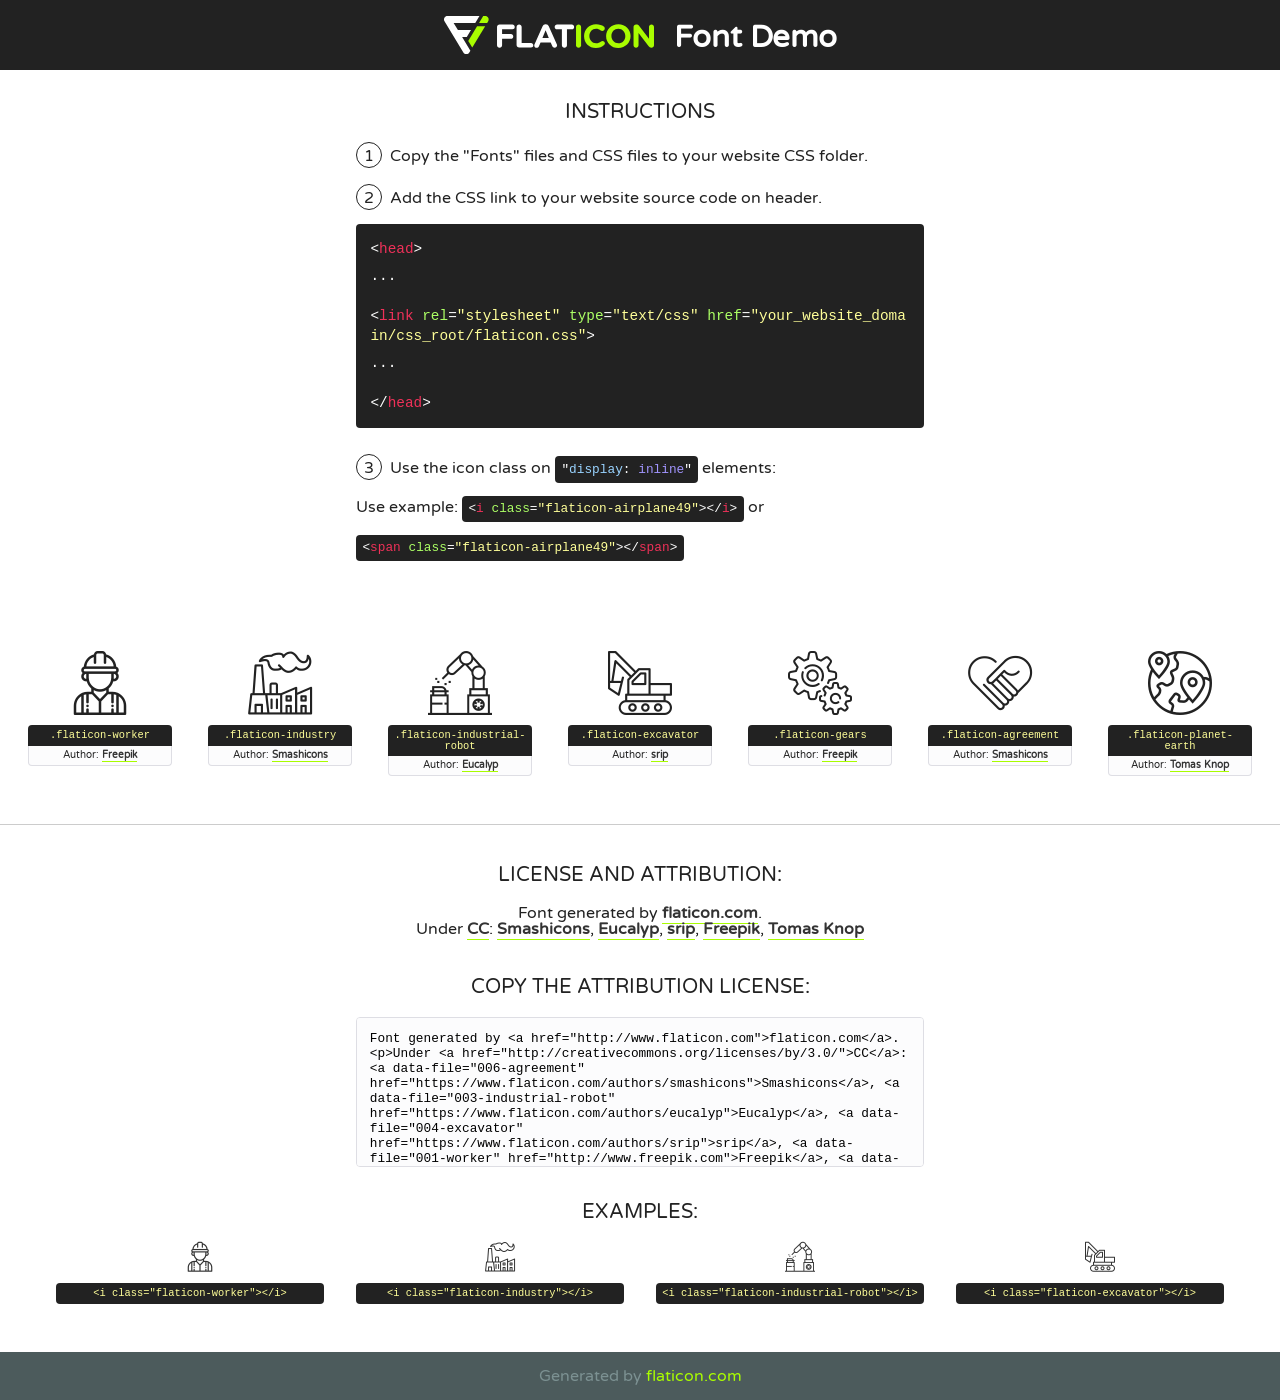
<file: apartament/fonts/flaticon/font/flaticon.html>
<!DOCTYPE html>
<!--
  Flaticon icon font: Flaticon
  Creation date: 24/09/2018 04:43
-->
<html>
<!DOCTYPE html>
<html>

<head>
    <title>Flaticon WebFont</title>
    <link href="http://fonts.googleapis.com/css?family=Varela+Round" rel="stylesheet" type="text/css" />
    <link rel="stylesheet" type="text/css" href="flaticon.css">
    <meta charset="UTF-8">
    <style>
    html, body, div, span, applet, object, iframe,
    h1, h2, h3, h4, h5, h6, p, blockquote, pre,
    a, abbr, acronym, address, big, cite, code,
    del, dfn, em, img, ins, kbd, q, s, samp,
    small, strike, strong, sub, sup, tt, var,
    b, u, i, center,
    dl, dt, dd, ol, ul, li,
    fieldset, form, label, legend,
    table, caption, tbody, tfoot, thead, tr, th, td,
    article, aside, canvas, details, embed, 
    figure, figcaption, footer, header, hgroup, 
    menu, nav, output, ruby, section, summary,
    time, mark, audio, video {
        margin: 0;
        padding: 0;
        border: 0;
        font-size: 100%;
        font: inherit;
        vertical-align: baseline;
    }
    /* HTML5 display-role reset for older browsers */
    article, aside, details, figcaption, figure, 
    footer, header, hgroup, menu, nav, section {
        display: block;
    }
    body {
        line-height: 1;
    }
    ol, ul {
        list-style: none;
    }
    blockquote, q {
        quotes: none;
    }
    blockquote:before, blockquote:after,
    q:before, q:after {
        content: '';
        content: none;
    }
    table {
        border-collapse: collapse;
        border-spacing: 0;
    }
    body {
        font-family: 'Varela Round', Helvetica, Arial, sans-serif;
        font-size: 16px;
        color: #222;
    }
    a {
        color: #333;
        border-bottom: 1px solid #a9fd00;
        font-weight: bold;
        text-decoration: none;
    }
    * {
        -moz-box-sizing: border-box;
        -webkit-box-sizing: border-box;
        box-sizing: border-box;
        margin: 0;
        padding: 0;
    }
    [class^="flaticon-"]:before, [class*=" flaticon-"]:before, [class^="flaticon-"]:after, [class*=" flaticon-"]:after {
        font-family: Flaticon;
        font-size: 30px;
        font-style: normal;
        margin-left: 20px;
        color: #333;
    }
    .wrapper {
        max-width: 600px;
        margin: auto;
        padding: 0 1em;
    }
    .title {
        font-size: 1.25em;
        text-align: center;
        margin-bottom: 1em;
        text-transform: uppercase;
    }
    header {
        text-align: center;
        background-color: #222;
        color: #fff;
        padding: 1em;
    }
    header .logo {
        width: 210px;
        height: 38px;
        display: inline-block;
        vertical-align: middle;
        margin-right: 1em;
        border: none;
    }
    header strong {
        font-size: 1.95em;
        font-weight: bold;
        vertical-align: middle;
        margin-top: 5px;
        display: inline-block;
    }
    .demo {
        margin: 2em auto;
        line-height: 1.25em;
    }
    .demo ul li {
        margin-bottom: 1em;
    }
    .demo ul li .num {
        color: #222;
        border-radius: 20px;
        display: inline-block;
        width: 26px;
        padding: 3px;
        height: 26px;
        text-align: center;
        margin-right: 0.5em;
        border: 1px solid #222;
    }
    .demo ul li code {
        background-color: #222;
        border-radius: 4px;
        padding: 0.25em 0.5em;
        display: inline-block;
        color: #fff;
        font-family: Consolas,Monaco,Lucida Console,Liberation Mono,DejaVu Sans Mono,Bitstream Vera Sans Mono,Courier New, monospace;
        font-weight: lighter;
        margin-top: 1em;
        font-size: 0.8em;
        word-break: break-all;
    }
    .demo ul li code.big {
        padding: 1em;
        font-size: 0.9em;
    }
    .demo ul li code .red {
        color: #EF3159;
    }
    .demo ul li code .green {
        color: #ACFF65;
    }
    .demo ul li code .yellow {
        color: #FFFF99;
    }
    .demo ul li code .blue {
        color: #99D3FF;
    }
    .demo ul li code .purple {
        color: #A295FF;
    }
    .demo ul li code .dots {
        margin-top: 0.5em;
        display: block;
    }
    #glyphs {
        border-bottom: 1px solid #ccc;
        padding: 2em 0;
        text-align: center;
    }
    .glyph {
        display: inline-block;
        width: 9em;
        margin: 1em;
        text-align: center;
        vertical-align: top;
        background: #FFF;
    }
    .glyph .glyph-icon {
        padding: 10px;
        display: block;
        font-family:"Flaticon";
        font-size: 64px;
        line-height: 1;
    }
    .glyph .glyph-icon:before {
        font-size: 64px;
        color: #222;
        margin-left: 0;
    }
    .class-name {
        font-size: 0.65em;
        background-color: #222;
        color: #fff;
        border-radius: 4px 4px 0 0;
        padding: 0.5em;
        color: #FFFF99;
        font-family: Consolas,Monaco,Lucida Console,Liberation Mono,DejaVu Sans Mono,Bitstream Vera Sans Mono,Courier New, monospace;
    }
    .author-name {
        font-size: 0.6em;
        background-color: #fcfcfd;
        border: 1px solid #DEDEE4;
        border-top: 0;
        border-radius: 0 0 4px 4px;
        padding: 0.5em;
    }
    .class-name:last-child {
        font-size: 10px;
        color:#888;
    }
    .class-name:last-child a {
        font-size: 10px;
        color:#555;
    }
    .class-name:last-child a:hover {
        color:#a9fd00;
    }
    .glyph > input {
        display: block;
        width: 100px;
        margin: 5px auto;
        text-align: center;
        font-size: 12px;
        cursor: text;
    }
    .glyph > input.icon-input {
        font-family:"Flaticon";
        font-size: 16px;
        margin-bottom: 10px;
    }
    .attribution .title {
        margin-top: 2em;
    }
    .attribution textarea {
        background-color: #fcfcfd;
        padding: 1em;
        border: none;
        box-shadow: none;
        border: 1px solid #DEDEE4;
        border-radius: 4px;
        resize: none;
        width: 100%;
        height: 150px;
        font-size: 0.8em;
        font-family: Consolas,Monaco,Lucida Console,Liberation Mono,DejaVu Sans Mono,Bitstream Vera Sans Mono,Courier New, monospace;
        -webkit-appearance: none;
    }
    .iconsuse {
        margin: 2em auto;
        text-align: center;
        max-width: 1200px;
    }
    .iconsuse:after {
        content: '';
        display: table;
        clear: both;
    }
    .iconsuse .image {
        float: left;
        width: 25%;
        padding: 0 1em;
    }
    .iconsuse .image p {
        margin-bottom: 1em;
    }
    .iconsuse .image span {
        display: block;
        font-size: 0.65em;
        background-color: #222;
        color: #fff;
        border-radius: 4px;
        padding: 0.5em;
        color: #FFFF99;
        margin-top: 1em;
        font-family: Consolas,Monaco,Lucida Console,Liberation Mono,DejaVu Sans Mono,Bitstream Vera Sans Mono,Courier New, monospace;
    }
    #footer {
        text-align: center;
        background-color: #4C5B5C;
        color: #7c9192;
        padding: 1em;
    }
    #footer a {
        border: none;
        color: #a9fd00;
        font-weight: normal;
    }
    @media (max-width: 960px) {
        .iconsuse .image {
            width: 50%;
        }
    }
    @media (max-width: 560px) {
        .iconsuse .image {
            width: 100%;
        }
    }
    </style>
</head>

<body class="characters-off">

    <header>
        <a href="http://www.flaticon.com" target="_blank" class="logo">
            <svg version="1.1" xmlns="http://www.w3.org/2000/svg" xmlns:xlink="http://www.w3.org/1999/xlink" xmlns:a="http://ns.adobe.com/AdobeSVGViewerExtensions/3.0/" viewBox="0 0 560.875 102.036" enable-background="new 0 0 560.875 102.036" xml:space="preserve">
                <defs>
                </defs>
                <g>
                    <g class="letters">
                        <path fill="#ffffff" d="M141.596,29.675c0-3.777,2.985-6.767,6.764-6.767h34.438c3.426,0,6.15,2.728,6.15,6.15
                        c0,3.43-2.724,6.149-6.15,6.149h-27.674v13.091h23.719c3.429,0,6.151,2.724,6.151,6.15c0,3.43-2.723,6.149-6.151,6.149h-23.719
                        v17.574c0,3.773-2.986,6.761-6.764,6.761c-3.779,0-6.764-2.989-6.764-6.761V29.675z"></path>
                        <path fill="#ffffff" d="M193.844,29.149c0-3.781,2.985-6.767,6.764-6.767c3.776,0,6.763,2.985,6.763,6.767v42.957h25.039
                        c3.426,0,6.149,2.726,6.149,6.153c0,3.425-2.723,6.15-6.149,6.15h-31.802c-3.779,0-6.764-2.986-6.764-6.768V29.149z"></path>
                        <path fill="#ffffff" d="M241.891,75.71l21.438-48.407c1.492-3.341,4.215-5.357,7.906-5.357h0.792
                        c3.686,0,6.323,2.017,7.815,5.357l21.439,48.407c0.436,0.967,0.701,1.845,0.701,2.723c0,3.602-2.809,6.501-6.414,6.501
                        c-3.161,0-5.269-1.845-6.499-4.655l-4.132-9.661h-27.059l-4.301,10.102c-1.144,2.631-3.426,4.214-6.237,4.214
                        c-3.517,0-6.24-2.81-6.24-6.325C241.1,77.64,241.451,76.677,241.891,75.71z M279.932,58.666l-8.521-20.297l-8.526,20.297H279.932
                        z"></path>
                        <path fill="#ffffff" d="M314.864,35.387H301.86c-3.429,0-6.239-2.813-6.239-6.238c0-3.429,2.811-6.24,6.239-6.24h39.533
                        c3.426,0,6.237,2.811,6.237,6.24c0,3.425-2.811,6.238-6.237,6.238h-13.001v42.785c0,3.773-2.99,6.761-6.764,6.761
                        c-3.779,0-6.764-2.989-6.764-6.761V35.387z"></path>
                        <path fill="#A9FD00" d="M352.615,29.149c0-3.781,2.985-6.767,6.767-6.767c3.774,0,6.761,2.985,6.761,6.767v49.024
                        c0,3.773-2.987,6.761-6.761,6.761c-3.781,0-6.767-2.989-6.767-6.761V29.149z"></path>
                        <path fill="#A9FD00" d="M374.132,53.836v-0.179c0-17.481,13.178-31.801,32.065-31.801c9.22,0,15.459,2.458,20.557,6.238
                        c1.402,1.054,2.637,2.985,2.637,5.357c0,3.692-2.985,6.59-6.681,6.59c-1.845,0-3.071-0.702-4.044-1.319
                        c-3.776-2.813-7.729-4.393-12.562-4.393c-10.364,0-17.831,8.611-17.831,19.154v0.173c0,10.542,7.291,19.329,17.831,19.329
                        c5.715,0,9.492-1.756,13.359-4.834c1.049-0.874,2.458-1.491,4.039-1.491c3.429,0,6.325,2.813,6.325,6.236
                        c0,2.106-1.056,3.78-2.282,4.834c-5.539,4.834-12.036,7.733-21.878,7.733C387.572,85.464,374.132,71.493,374.132,53.836z"></path>
                        <path fill="#A9FD00" d="M433.009,53.836v-0.179c0-17.481,13.79-31.801,32.766-31.801c18.981,0,32.592,14.143,32.592,31.628v0.173
                        c0,17.483-13.785,31.807-32.769,31.807C446.625,85.464,433.009,71.32,433.009,53.836z M484.224,53.836v-0.179
                        c0-10.539-7.725-19.326-18.626-19.326c-10.893,0-18.449,8.611-18.449,19.154v0.173c0,10.542,7.73,19.329,18.626,19.329
                        C476.676,72.986,484.224,64.378,484.224,53.836z"></path>
                        <path fill="#A9FD00" d="M506.233,29.321c0-3.774,2.99-6.763,6.767-6.763h1.401c3.252,0,5.183,1.583,7.029,3.953l26.093,34.265
                        V29.059c0-3.692,2.99-6.677,6.681-6.677c3.683,0,6.671,2.985,6.671,6.677v48.934c0,3.78-2.987,6.765-6.764,6.765h-0.436
                        c-3.257,0-5.188-1.581-7.034-3.953l-27.056-35.492v32.944c0,3.687-2.985,6.676-6.678,6.676c-3.683,0-6.673-2.989-6.673-6.676
                        V29.321z"></path>
                    </g>
                    <g class="insignia">
                        <path fill="#ffffff" d="M48.372,56.137h12.517l11.156-18.537H37.186L25.688,18.539h57.825L94.668,0H9.271
                        C5.925,0,2.842,1.801,1.198,4.716c-1.644,2.907-1.593,6.482,0.134,9.343l50.38,83.501c1.678,2.781,4.689,4.476,7.938,4.476
                        c3.246,0,6.257-1.695,7.935-4.476l2.898-4.804L48.372,56.137z"></path>
                        <g class="i">
                            <path fill="#A9FD00" d="M93.575,18.539h0.031v0.004l21.652,0.004l2.705-4.488c1.727-2.861,1.778-6.436,0.133-9.343
                            C116.454,1.801,113.371,0,110.026,0h-5.294L93.575,18.539z"></path>
                            <polygon fill="#A9FD00" points="88.291,27.356 64.725,66.486 75.519,84.404 109.942,27.356"></polygon>
                        </g>
                    </g>
                </g>
            </svg>
        </a>
        <strong>Font Demo</strong>
    </header>


    <section class="demo wrapper">

        <p class="title">Instructions</p>

        <ul>
            <li>
                <span class="num">1</span>Copy the "Fonts" files and CSS files to your website CSS folder.
            </li>
            <li>
                <span class="num">2</span>Add the CSS link to your website source code on header.
                <code class="big">
                    &lt;<span class="red">head</span>&gt;
                    <br/><span class="dots">...</span>
                    <br/>&lt;<span class="red">link</span> <span class="green">rel</span>=<span class="yellow">"stylesheet"</span> <span class="green">type</span>=<span class="yellow">"text/css"</span> <span class="green">href</span>=<span class="yellow">"your_website_domain/css_root/flaticon.css"</span>&gt;
                    <br/><span class="dots">...</span>
                    <br/>&lt;/<span class="red">head</span>&gt;
                </code>
            </li>

            <li>
                <p>
                    <span class="num">3</span>Use the icon class on <code>"<span class="blue">display</span>:<span class="purple"> inline</span>"</code> elements:
                    <br />
                    Use example: <code>&lt;<span class="red">i</span> <span class="green">class</span>=<span class="yellow">&quot;flaticon-airplane49&quot;</span>&gt;&lt;/<span class="red">i</span>&gt;</code> or <code>&lt;<span class="red">span</span> <span class="green">class</span>=<span class="yellow">&quot;flaticon-airplane49&quot;</span>&gt;&lt;/<span class="red">span</span>&gt;</code>
            </li>
        </ul>

    </section>




   <section id="glyphs">          
    
      
        <div class="glyph"><div class="glyph-icon flaticon-worker"></div>
            <div class="class-name">.flaticon-worker</div>
            <div class="author-name">Author: <a data-file="001-worker" href="http://www.freepik.com">Freepik</a> </div> 
        </div>        
        
        <div class="glyph"><div class="glyph-icon flaticon-industry"></div>
            <div class="class-name">.flaticon-industry</div>
            <div class="author-name">Author: <a data-file="002-industry" href="https://www.flaticon.com/authors/smashicons">Smashicons</a> </div> 
        </div>        
        
        <div class="glyph"><div class="glyph-icon flaticon-industrial-robot"></div>
            <div class="class-name">.flaticon-industrial-robot</div>
            <div class="author-name">Author: <a data-file="003-industrial-robot" href="https://www.flaticon.com/authors/eucalyp">Eucalyp</a> </div> 
        </div>        
        
        <div class="glyph"><div class="glyph-icon flaticon-excavator"></div>
            <div class="class-name">.flaticon-excavator</div>
            <div class="author-name">Author: <a data-file="004-excavator" href="https://www.flaticon.com/authors/srip">srip</a> </div> 
        </div>        
        
        <div class="glyph"><div class="glyph-icon flaticon-gears"></div>
            <div class="class-name">.flaticon-gears</div>
            <div class="author-name">Author: <a data-file="005-gears" href="http://www.freepik.com">Freepik</a> </div> 
        </div>        
        
        <div class="glyph"><div class="glyph-icon flaticon-agreement"></div>
            <div class="class-name">.flaticon-agreement</div>
            <div class="author-name">Author: <a data-file="006-agreement" href="https://www.flaticon.com/authors/smashicons">Smashicons</a> </div> 
        </div>        
        
        <div class="glyph"><div class="glyph-icon flaticon-planet-earth"></div>
            <div class="class-name">.flaticon-planet-earth</div>
            <div class="author-name">Author: <a data-file="007-planet-earth" href="https://www.flaticon.com/authors/tomas-knop">Tomas Knop</a> </div> 
        </div>        
        

    </section>



    <section class="attribution wrapper"   style="text-align:center;">

      <div class="title">License and attribution:</div><div class="attrDiv">Font generated by <a href="http://www.flaticon.com">flaticon.com</a>. <div><p>Under <a href="http://creativecommons.org/licenses/by/3.0/">CC</a>: <a data-file="006-agreement" href="https://www.flaticon.com/authors/smashicons">Smashicons</a>, <a data-file="003-industrial-robot" href="https://www.flaticon.com/authors/eucalyp">Eucalyp</a>, <a data-file="004-excavator" href="https://www.flaticon.com/authors/srip">srip</a>, <a data-file="001-worker" href="http://www.freepik.com">Freepik</a>, <a data-file="007-planet-earth" href="https://www.flaticon.com/authors/tomas-knop">Tomas Knop</a></p>  </div>
      </div>
      <div class="title">Copy the Attribution License:</div>

    <textarea onclick="this.focus();this.select();">Font generated by &lt;a href=&quot;http://www.flaticon.com&quot;&gt;flaticon.com&lt;/a&gt;. <p>Under <a href="http://creativecommons.org/licenses/by/3.0/">CC</a>: <a data-file="006-agreement" href="https://www.flaticon.com/authors/smashicons">Smashicons</a>, <a data-file="003-industrial-robot" href="https://www.flaticon.com/authors/eucalyp">Eucalyp</a>, <a data-file="004-excavator" href="https://www.flaticon.com/authors/srip">srip</a>, <a data-file="001-worker" href="http://www.freepik.com">Freepik</a>, <a data-file="007-planet-earth" href="https://www.flaticon.com/authors/tomas-knop">Tomas Knop</a></p>  
     </textarea>

    </section>

    <section class="iconsuse">

          <div class="title">Examples:</div>            
             
            <div class="image">
                <p>
                    <i class="glyph-icon flaticon-worker"></i> 
                    <span>&lt;i class=&quot;flaticon-worker&quot;&gt;&lt;/i&gt;</span>
                </p>
            </div>
            
            <div class="image">
                <p>
                    <i class="glyph-icon flaticon-industry"></i> 
                    <span>&lt;i class=&quot;flaticon-industry&quot;&gt;&lt;/i&gt;</span>
                </p>
            </div>
            
            <div class="image">
                <p>
                    <i class="glyph-icon flaticon-industrial-robot"></i> 
                    <span>&lt;i class=&quot;flaticon-industrial-robot&quot;&gt;&lt;/i&gt;</span>
                </p>
            </div>
            
            <div class="image">
                <p>
                    <i class="glyph-icon flaticon-excavator"></i> 
                    <span>&lt;i class=&quot;flaticon-excavator&quot;&gt;&lt;/i&gt;</span>
                </p>
            </div>
                       
        </div>
                            
    </section>

<div id="footer">
    <div>Generated by <a href="http://www.flaticon.com">flaticon.com</a>
    </div>
</div>



</body>
</html>
</file>
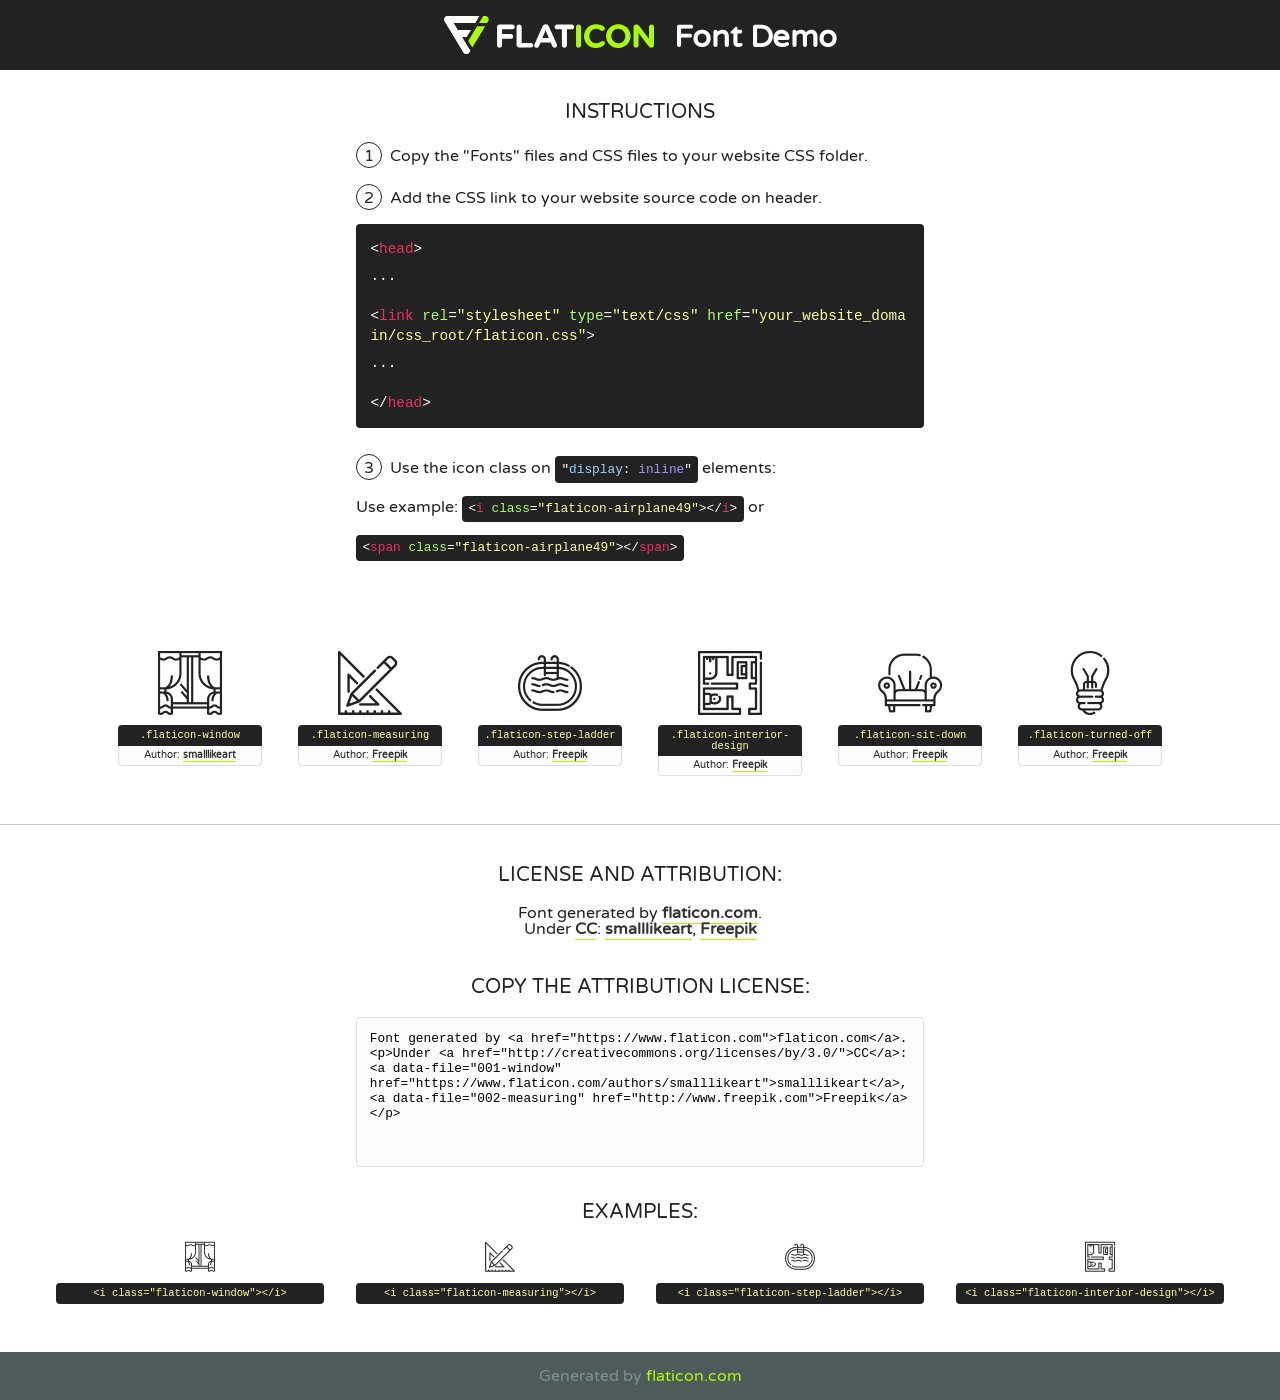
<file: Salient_template/v4/fonts/flaticon/font/flaticon.html>
<!DOCTYPE html>
<!--
  Flaticon icon font: Flaticon
  Creation date: 01/03/2019 00:45
-->
<html>
<!DOCTYPE html>
<html>

<head>
    <title>Flaticon WebFont</title>
    <link href="http://fonts.googleapis.com/css?family=Varela+Round" rel="stylesheet" type="text/css" />
    <link rel="stylesheet" type="text/css" href="flaticon.css">
    <meta charset="UTF-8">
    <style>
    html, body, div, span, applet, object, iframe,
    h1, h2, h3, h4, h5, h6, p, blockquote, pre,
    a, abbr, acronym, address, big, cite, code,
    del, dfn, em, img, ins, kbd, q, s, samp,
    small, strike, strong, sub, sup, tt, var,
    b, u, i, center,
    dl, dt, dd, ol, ul, li,
    fieldset, form, label, legend,
    table, caption, tbody, tfoot, thead, tr, th, td,
    article, aside, canvas, details, embed, 
    figure, figcaption, footer, header, hgroup, 
    menu, nav, output, ruby, section, summary,
    time, mark, audio, video {
        margin: 0;
        padding: 0;
        border: 0;
        font-size: 100%;
        font: inherit;
        vertical-align: baseline;
    }
    /* HTML5 display-role reset for older browsers */
    article, aside, details, figcaption, figure, 
    footer, header, hgroup, menu, nav, section {
        display: block;
    }
    body {
        line-height: 1;
    }
    ol, ul {
        list-style: none;
    }
    blockquote, q {
        quotes: none;
    }
    blockquote:before, blockquote:after,
    q:before, q:after {
        content: '';
        content: none;
    }
    table {
        border-collapse: collapse;
        border-spacing: 0;
    }
    body {
        font-family: 'Varela Round', Helvetica, Arial, sans-serif;
        font-size: 16px;
        color: #222;
    }
    a {
        color: #333;
        border-bottom: 1px solid #a9fd00;
        font-weight: bold;
        text-decoration: none;
    }
    * {
        -moz-box-sizing: border-box;
        -webkit-box-sizing: border-box;
        box-sizing: border-box;
        margin: 0;
        padding: 0;
    }
    [class^="flaticon-"]:before, [class*=" flaticon-"]:before, [class^="flaticon-"]:after, [class*=" flaticon-"]:after {
        font-family: Flaticon;
        font-size: 30px;
        font-style: normal;
        margin-left: 20px;
        color: #333;
    }
    .wrapper {
        max-width: 600px;
        margin: auto;
        padding: 0 1em;
    }
    .title {
        font-size: 1.25em;
        text-align: center;
        margin-bottom: 1em;
        text-transform: uppercase;
    }
    header {
        text-align: center;
        background-color: #222;
        color: #fff;
        padding: 1em;
    }
    header .logo {
        width: 210px;
        height: 38px;
        display: inline-block;
        vertical-align: middle;
        margin-right: 1em;
        border: none;
    }
    header strong {
        font-size: 1.95em;
        font-weight: bold;
        vertical-align: middle;
        margin-top: 5px;
        display: inline-block;
    }
    .demo {
        margin: 2em auto;
        line-height: 1.25em;
    }
    .demo ul li {
        margin-bottom: 1em;
    }
    .demo ul li .num {
        color: #222;
        border-radius: 20px;
        display: inline-block;
        width: 26px;
        padding: 3px;
        height: 26px;
        text-align: center;
        margin-right: 0.5em;
        border: 1px solid #222;
    }
    .demo ul li code {
        background-color: #222;
        border-radius: 4px;
        padding: 0.25em 0.5em;
        display: inline-block;
        color: #fff;
        font-family: Consolas,Monaco,Lucida Console,Liberation Mono,DejaVu Sans Mono,Bitstream Vera Sans Mono,Courier New, monospace;
        font-weight: lighter;
        margin-top: 1em;
        font-size: 0.8em;
        word-break: break-all;
    }
    .demo ul li code.big {
        padding: 1em;
        font-size: 0.9em;
    }
    .demo ul li code .red {
        color: #EF3159;
    }
    .demo ul li code .green {
        color: #ACFF65;
    }
    .demo ul li code .yellow {
        color: #FFFF99;
    }
    .demo ul li code .blue {
        color: #99D3FF;
    }
    .demo ul li code .purple {
        color: #A295FF;
    }
    .demo ul li code .dots {
        margin-top: 0.5em;
        display: block;
    }
    #glyphs {
        border-bottom: 1px solid #ccc;
        padding: 2em 0;
        text-align: center;
    }
    .glyph {
        display: inline-block;
        width: 9em;
        margin: 1em;
        text-align: center;
        vertical-align: top;
        background: #FFF;
    }
    .glyph .glyph-icon {
        padding: 10px;
        display: block;
        font-family:"Flaticon";
        font-size: 64px;
        line-height: 1;
    }
    .glyph .glyph-icon:before {
        font-size: 64px;
        color: #222;
        margin-left: 0;
    }
    .class-name {
        font-size: 0.65em;
        background-color: #222;
        color: #fff;
        border-radius: 4px 4px 0 0;
        padding: 0.5em;
        color: #FFFF99;
        font-family: Consolas,Monaco,Lucida Console,Liberation Mono,DejaVu Sans Mono,Bitstream Vera Sans Mono,Courier New, monospace;
    }
    .author-name {
        font-size: 0.6em;
        background-color: #fcfcfd;
        border: 1px solid #DEDEE4;
        border-top: 0;
        border-radius: 0 0 4px 4px;
        padding: 0.5em;
    }
    .class-name:last-child {
        font-size: 10px;
        color:#888;
    }
    .class-name:last-child a {
        font-size: 10px;
        color:#555;
    }
    .class-name:last-child a:hover {
        color:#a9fd00;
    }
    .glyph > input {
        display: block;
        width: 100px;
        margin: 5px auto;
        text-align: center;
        font-size: 12px;
        cursor: text;
    }
    .glyph > input.icon-input {
        font-family:"Flaticon";
        font-size: 16px;
        margin-bottom: 10px;
    }
    .attribution .title {
        margin-top: 2em;
    }
    .attribution textarea {
        background-color: #fcfcfd;
        padding: 1em;
        border: none;
        box-shadow: none;
        border: 1px solid #DEDEE4;
        border-radius: 4px;
        resize: none;
        width: 100%;
        height: 150px;
        font-size: 0.8em;
        font-family: Consolas,Monaco,Lucida Console,Liberation Mono,DejaVu Sans Mono,Bitstream Vera Sans Mono,Courier New, monospace;
        -webkit-appearance: none;
    }
    .iconsuse {
        margin: 2em auto;
        text-align: center;
        max-width: 1200px;
    }
    .iconsuse:after {
        content: '';
        display: table;
        clear: both;
    }
    .iconsuse .image {
        float: left;
        width: 25%;
        padding: 0 1em;
    }
    .iconsuse .image p {
        margin-bottom: 1em;
    }
    .iconsuse .image span {
        display: block;
        font-size: 0.65em;
        background-color: #222;
        color: #fff;
        border-radius: 4px;
        padding: 0.5em;
        color: #FFFF99;
        margin-top: 1em;
        font-family: Consolas,Monaco,Lucida Console,Liberation Mono,DejaVu Sans Mono,Bitstream Vera Sans Mono,Courier New, monospace;
    }
    #footer {
        text-align: center;
        background-color: #4C5B5C;
        color: #7c9192;
        padding: 1em;
    }
    #footer a {
        border: none;
        color: #a9fd00;
        font-weight: normal;
    }
    @media (max-width: 960px) {
        .iconsuse .image {
            width: 50%;
        }
    }
    @media (max-width: 560px) {
        .iconsuse .image {
            width: 100%;
        }
    }
    </style>
</head>

<body class="characters-off">

    <header>
        <a href="https://www.flaticon.com" target="_blank" class="logo">
            <svg version="1.1" xmlns="http://www.w3.org/2000/svg" xmlns:xlink="http://www.w3.org/1999/xlink" xmlns:a="http://ns.adobe.com/AdobeSVGViewerExtensions/3.0/" viewBox="0 0 560.875 102.036" enable-background="new 0 0 560.875 102.036" xml:space="preserve">
                <defs>
                </defs>
                <g>
                    <g class="letters">
                        <path fill="#ffffff" d="M141.596,29.675c0-3.777,2.985-6.767,6.764-6.767h34.438c3.426,0,6.15,2.728,6.15,6.15
                        c0,3.43-2.724,6.149-6.15,6.149h-27.674v13.091h23.719c3.429,0,6.151,2.724,6.151,6.15c0,3.43-2.723,6.149-6.151,6.149h-23.719
                        v17.574c0,3.773-2.986,6.761-6.764,6.761c-3.779,0-6.764-2.989-6.764-6.761V29.675z"></path>
                        <path fill="#ffffff" d="M193.844,29.149c0-3.781,2.985-6.767,6.764-6.767c3.776,0,6.763,2.985,6.763,6.767v42.957h25.039
                        c3.426,0,6.149,2.726,6.149,6.153c0,3.425-2.723,6.15-6.149,6.15h-31.802c-3.779,0-6.764-2.986-6.764-6.768V29.149z"></path>
                        <path fill="#ffffff" d="M241.891,75.71l21.438-48.407c1.492-3.341,4.215-5.357,7.906-5.357h0.792
                        c3.686,0,6.323,2.017,7.815,5.357l21.439,48.407c0.436,0.967,0.701,1.845,0.701,2.723c0,3.602-2.809,6.501-6.414,6.501
                        c-3.161,0-5.269-1.845-6.499-4.655l-4.132-9.661h-27.059l-4.301,10.102c-1.144,2.631-3.426,4.214-6.237,4.214
                        c-3.517,0-6.24-2.81-6.24-6.325C241.1,77.64,241.451,76.677,241.891,75.71z M279.932,58.666l-8.521-20.297l-8.526,20.297H279.932
                        z"></path>
                        <path fill="#ffffff" d="M314.864,35.387H301.86c-3.429,0-6.239-2.813-6.239-6.238c0-3.429,2.811-6.24,6.239-6.24h39.533
                        c3.426,0,6.237,2.811,6.237,6.24c0,3.425-2.811,6.238-6.237,6.238h-13.001v42.785c0,3.773-2.99,6.761-6.764,6.761
                        c-3.779,0-6.764-2.989-6.764-6.761V35.387z"></path>
                        <path fill="#A9FD00" d="M352.615,29.149c0-3.781,2.985-6.767,6.767-6.767c3.774,0,6.761,2.985,6.761,6.767v49.024
                        c0,3.773-2.987,6.761-6.761,6.761c-3.781,0-6.767-2.989-6.767-6.761V29.149z"></path>
                        <path fill="#A9FD00" d="M374.132,53.836v-0.179c0-17.481,13.178-31.801,32.065-31.801c9.22,0,15.459,2.458,20.557,6.238
                        c1.402,1.054,2.637,2.985,2.637,5.357c0,3.692-2.985,6.59-6.681,6.59c-1.845,0-3.071-0.702-4.044-1.319
                        c-3.776-2.813-7.729-4.393-12.562-4.393c-10.364,0-17.831,8.611-17.831,19.154v0.173c0,10.542,7.291,19.329,17.831,19.329
                        c5.715,0,9.492-1.756,13.359-4.834c1.049-0.874,2.458-1.491,4.039-1.491c3.429,0,6.325,2.813,6.325,6.236
                        c0,2.106-1.056,3.78-2.282,4.834c-5.539,4.834-12.036,7.733-21.878,7.733C387.572,85.464,374.132,71.493,374.132,53.836z"></path>
                        <path fill="#A9FD00" d="M433.009,53.836v-0.179c0-17.481,13.79-31.801,32.766-31.801c18.981,0,32.592,14.143,32.592,31.628v0.173
                        c0,17.483-13.785,31.807-32.769,31.807C446.625,85.464,433.009,71.32,433.009,53.836z M484.224,53.836v-0.179
                        c0-10.539-7.725-19.326-18.626-19.326c-10.893,0-18.449,8.611-18.449,19.154v0.173c0,10.542,7.73,19.329,18.626,19.329
                        C476.676,72.986,484.224,64.378,484.224,53.836z"></path>
                        <path fill="#A9FD00" d="M506.233,29.321c0-3.774,2.99-6.763,6.767-6.763h1.401c3.252,0,5.183,1.583,7.029,3.953l26.093,34.265
                        V29.059c0-3.692,2.99-6.677,6.681-6.677c3.683,0,6.671,2.985,6.671,6.677v48.934c0,3.78-2.987,6.765-6.764,6.765h-0.436
                        c-3.257,0-5.188-1.581-7.034-3.953l-27.056-35.492v32.944c0,3.687-2.985,6.676-6.678,6.676c-3.683,0-6.673-2.989-6.673-6.676
                        V29.321z"></path>
                    </g>
                    <g class="insignia">
                        <path fill="#ffffff" d="M48.372,56.137h12.517l11.156-18.537H37.186L25.688,18.539h57.825L94.668,0H9.271
                        C5.925,0,2.842,1.801,1.198,4.716c-1.644,2.907-1.593,6.482,0.134,9.343l50.38,83.501c1.678,2.781,4.689,4.476,7.938,4.476
                        c3.246,0,6.257-1.695,7.935-4.476l2.898-4.804L48.372,56.137z"></path>
                        <g class="i">
                            <path fill="#A9FD00" d="M93.575,18.539h0.031v0.004l21.652,0.004l2.705-4.488c1.727-2.861,1.778-6.436,0.133-9.343
                            C116.454,1.801,113.371,0,110.026,0h-5.294L93.575,18.539z"></path>
                            <polygon fill="#A9FD00" points="88.291,27.356 64.725,66.486 75.519,84.404 109.942,27.356"></polygon>
                        </g>
                    </g>
                </g>
            </svg>
        </a>
        <strong>Font Demo</strong>
    </header>


    <section class="demo wrapper">

        <p class="title">Instructions</p>

        <ul>
            <li>
                <span class="num">1</span>Copy the "Fonts" files and CSS files to your website CSS folder.
            </li>
            <li>
                <span class="num">2</span>Add the CSS link to your website source code on header.
                <code class="big">
                    &lt;<span class="red">head</span>&gt;
                    <br/><span class="dots">...</span>
                    <br/>&lt;<span class="red">link</span> <span class="green">rel</span>=<span class="yellow">"stylesheet"</span> <span class="green">type</span>=<span class="yellow">"text/css"</span> <span class="green">href</span>=<span class="yellow">"your_website_domain/css_root/flaticon.css"</span>&gt;
                    <br/><span class="dots">...</span>
                    <br/>&lt;/<span class="red">head</span>&gt;
                </code>
            </li>

            <li>
                <p>
                    <span class="num">3</span>Use the icon class on <code>"<span class="blue">display</span>:<span class="purple"> inline</span>"</code> elements:
                    <br />
                    Use example: <code>&lt;<span class="red">i</span> <span class="green">class</span>=<span class="yellow">&quot;flaticon-airplane49&quot;</span>&gt;&lt;/<span class="red">i</span>&gt;</code> or <code>&lt;<span class="red">span</span> <span class="green">class</span>=<span class="yellow">&quot;flaticon-airplane49&quot;</span>&gt;&lt;/<span class="red">span</span>&gt;</code>
            </li>
        </ul>

    </section>




   <section id="glyphs">          
    
      
        <div class="glyph"><div class="glyph-icon flaticon-window"></div>
            <div class="class-name">.flaticon-window</div>
            <div class="author-name">Author: <a data-file="001-window" href="https://www.flaticon.com/authors/smalllikeart">smalllikeart</a> </div> 
        </div>        
        
        <div class="glyph"><div class="glyph-icon flaticon-measuring"></div>
            <div class="class-name">.flaticon-measuring</div>
            <div class="author-name">Author: <a data-file="002-measuring" href="http://www.freepik.com">Freepik</a> </div> 
        </div>        
        
        <div class="glyph"><div class="glyph-icon flaticon-step-ladder"></div>
            <div class="class-name">.flaticon-step-ladder</div>
            <div class="author-name">Author: <a data-file="003-step-ladder" href="http://www.freepik.com">Freepik</a> </div> 
        </div>        
        
        <div class="glyph"><div class="glyph-icon flaticon-interior-design"></div>
            <div class="class-name">.flaticon-interior-design</div>
            <div class="author-name">Author: <a data-file="004-interior-design" href="http://www.freepik.com">Freepik</a> </div> 
        </div>        
        
        <div class="glyph"><div class="glyph-icon flaticon-sit-down"></div>
            <div class="class-name">.flaticon-sit-down</div>
            <div class="author-name">Author: <a data-file="005-sit-down" href="http://www.freepik.com">Freepik</a> </div> 
        </div>        
        
        <div class="glyph"><div class="glyph-icon flaticon-turned-off"></div>
            <div class="class-name">.flaticon-turned-off</div>
            <div class="author-name">Author: <a data-file="006-turned-off" href="http://www.freepik.com">Freepik</a> </div> 
        </div>        
        

    </section>



    <section class="attribution wrapper"   style="text-align:center;">

      <div class="title">License and attribution:</div><div class="attrDiv">Font generated by <a href="https://www.flaticon.com">flaticon.com</a>. <div><p>Under <a href="http://creativecommons.org/licenses/by/3.0/">CC</a>: <a data-file="001-window" href="https://www.flaticon.com/authors/smalllikeart">smalllikeart</a>, <a data-file="002-measuring" href="http://www.freepik.com">Freepik</a></p>  </div>
      </div>
      <div class="title">Copy the Attribution License:</div>

    <textarea onclick="this.focus();this.select();">Font generated by &lt;a href=&quot;https://www.flaticon.com&quot;&gt;flaticon.com&lt;/a&gt;. <p>Under <a href="http://creativecommons.org/licenses/by/3.0/">CC</a>: <a data-file="001-window" href="https://www.flaticon.com/authors/smalllikeart">smalllikeart</a>, <a data-file="002-measuring" href="http://www.freepik.com">Freepik</a></p>  
     </textarea>

    </section>

    <section class="iconsuse">

          <div class="title">Examples:</div>            
             
            <div class="image">
                <p>
                    <i class="glyph-icon flaticon-window"></i> 
                    <span>&lt;i class=&quot;flaticon-window&quot;&gt;&lt;/i&gt;</span>
                </p>
            </div>
            
            <div class="image">
                <p>
                    <i class="glyph-icon flaticon-measuring"></i> 
                    <span>&lt;i class=&quot;flaticon-measuring&quot;&gt;&lt;/i&gt;</span>
                </p>
            </div>
            
            <div class="image">
                <p>
                    <i class="glyph-icon flaticon-step-ladder"></i> 
                    <span>&lt;i class=&quot;flaticon-step-ladder&quot;&gt;&lt;/i&gt;</span>
                </p>
            </div>
            
            <div class="image">
                <p>
                    <i class="glyph-icon flaticon-interior-design"></i> 
                    <span>&lt;i class=&quot;flaticon-interior-design&quot;&gt;&lt;/i&gt;</span>
                </p>
            </div>
                       
        </div>
                            
    </section>

<div id="footer">
    <div>Generated by <a href="https://www.flaticon.com">flaticon.com</a>
    </div>
</div>



</body>
</html>
</file>
<file: apartament/fonts/flaticon/font/flaticon.css>
/*
  	Flaticon icon font: Flaticon
  	Creation date: 24/09/2018 04:43
  	*/

@font-face {
  font-family: "Flaticon";
  src: url("./Flaticon.eot");
  src: url("./Flaticon.eot?#iefix") format("embedded-opentype"),
       url("./Flaticon.woff") format("woff"),
       url("./Flaticon.ttf") format("truetype"),
       url("./Flaticon.svg#Flaticon") format("svg");
  font-weight: normal;
  font-style: normal;
}

@media screen and (-webkit-min-device-pixel-ratio:0) {
  @font-face {
    font-family: "Flaticon";
    src: url("./Flaticon.svg#Flaticon") format("svg");
  }
}

[class^="flaticon-"]:before, [class*=" flaticon-"]:before,
[class^="flaticon-"]:after, [class*=" flaticon-"]:after {   
  font-family: Flaticon;
  speak: none;
  font-style: normal;
  font-weight: normal;
  font-variant: normal;
  text-transform: none;
  line-height: 1;

  /* Better Font Rendering =========== */
  -webkit-font-smoothing: antialiased;
  -moz-osx-font-smoothing: grayscale;
}

.flaticon-worker:before { content: "\f100"; }
.flaticon-industry:before { content: "\f101"; }
.flaticon-industrial-robot:before { content: "\f102"; }
.flaticon-excavator:before { content: "\f103"; }
.flaticon-gears:before { content: "\f104"; }
.flaticon-agreement:before { content: "\f105"; }
.flaticon-planet-earth:before { content: "\f106"; }
</file>
<file: Salient_template/v4/fonts/flaticon/font/flaticon.css>
/*
  	Flaticon icon font: Flaticon
  	Creation date: 01/03/2019 00:45
  	*/

@font-face {
  font-family: "Flaticon";
  src: url("./Flaticon.eot");
  src: url("./Flaticon.eot?#iefix") format("embedded-opentype"),
       url("./Flaticon.woff2") format("woff2"),
       url("./Flaticon.woff") format("woff"),
       url("./Flaticon.ttf") format("truetype"),
       url("./Flaticon.svg#Flaticon") format("svg");
  font-weight: normal;
  font-style: normal;
}

@media screen and (-webkit-min-device-pixel-ratio:0) {
  @font-face {
    font-family: "Flaticon";
    src: url("./Flaticon.svg#Flaticon") format("svg");
  }
}

[class^="flaticon-"]:before, [class*=" flaticon-"]:before,
[class^="flaticon-"]:after, [class*=" flaticon-"]:after {   
  font-family: Flaticon;
font-style: normal;
/* Better Font Rendering =========== */
  -webkit-font-smoothing: antialiased;
  -moz-osx-font-smoothing: grayscale;
}

.flaticon-window:before { content: "\f100"; }
.flaticon-measuring:before { content: "\f101"; }
.flaticon-step-ladder:before { content: "\f102"; }
.flaticon-interior-design:before { content: "\f103"; }
.flaticon-sit-down:before { content: "\f104"; }
.flaticon-turned-off:before { content: "\f105"; }
</file>
